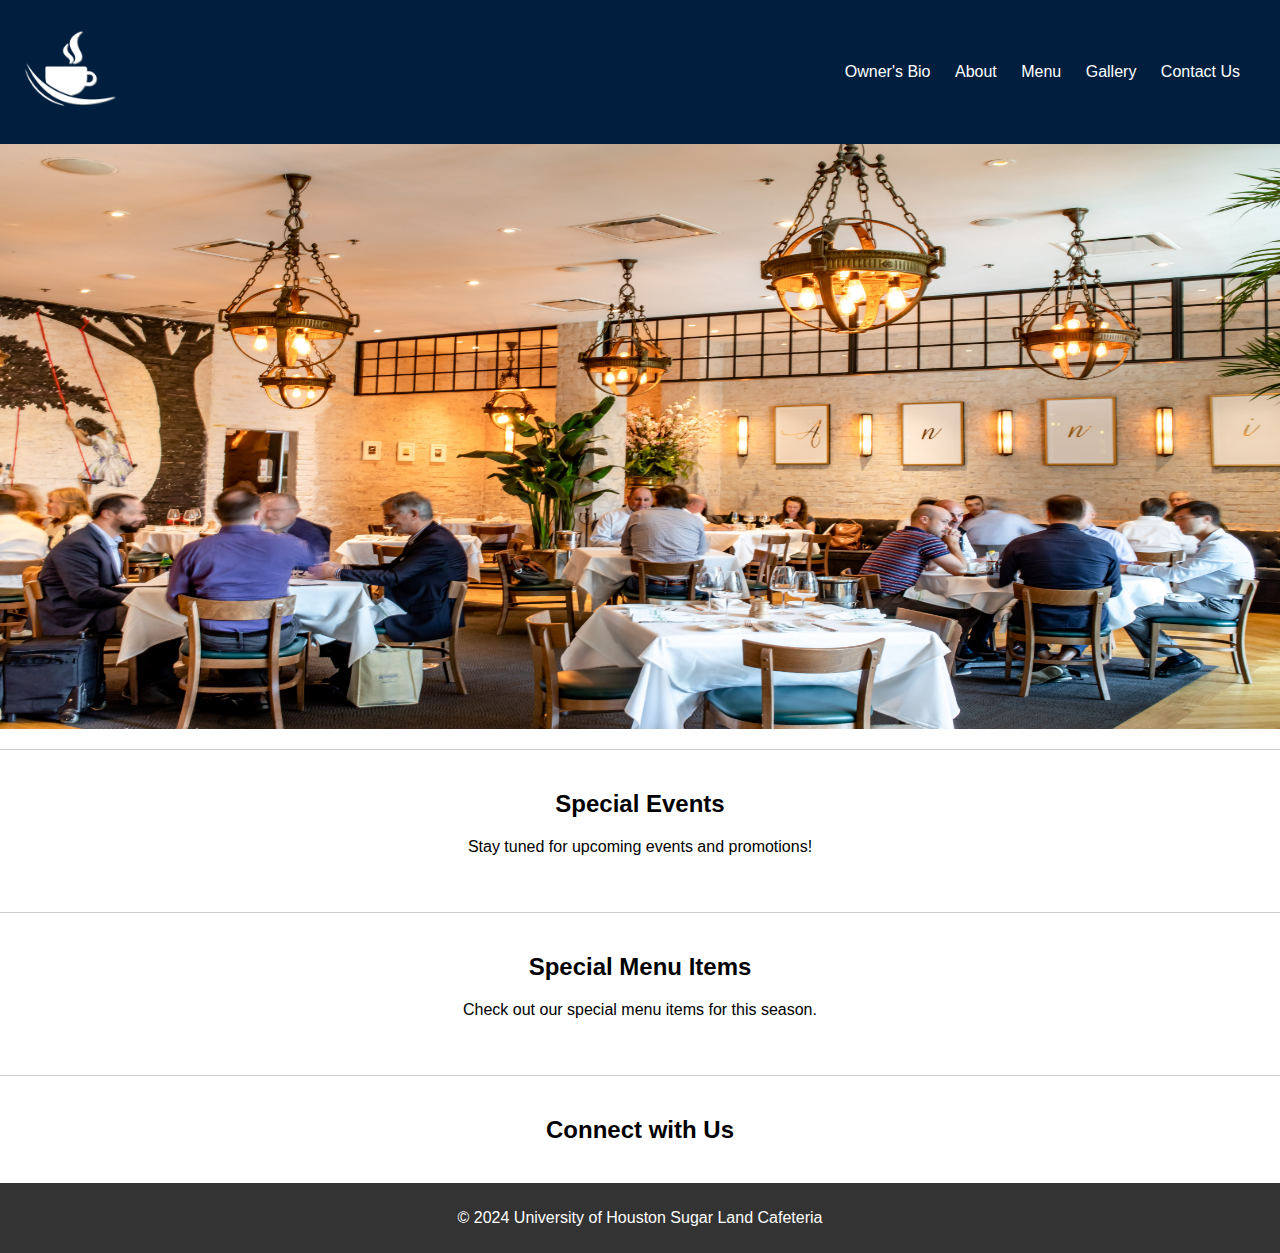
<file: index.html>
<!DOCTYPE html>
<html lang="en">
<head>
    <meta charset="UTF-8">
    <meta name="viewport" content="width=device-width, initial-scale=1.0">
    <title>UH Sugar Land Cafeteria</title>
    <link rel="stylesheet" href="styles.css">
</head>
<body>
    <header>
        <div class="logo">
            <a href="index.html"><img src="logo.png" alt="Cafeteria Logo"></a>
        </div>
        <nav>
            <ul>
                <li><a href="Assignment-1-Tahab-Moazzam.html">Owner's Bio</a></li>
                <li><a href="about.html">About</a></li>
                <li><a href="menu.html">Menu</a></li>
                <li><a href="gallery.html">Gallery</a></li>
                <li><a href="contact.html">Contact Us</a></li>
            </ul>
        </nav>
    </header>

        <div class="slideshow-container">
            <img src="slideshowImages/slide1.jpg">
            <img src="slideshowImages/slide2.jpeg">
            <img src="slideshowImages/slide3.jpg">
        </div>
    
        <script src="slideshow.js"></script>

    
    <section class="special-events">
        <h2>Special Events</h2>
        <p>Stay tuned for upcoming events and promotions!</p>
    </section>

    <section class="special-menu">
        <h2>Special Menu Items</h2>
        <p>Check out our special menu items for this season.</p>
    </section>

    <section class="social-media">
        <h2>Connect with Us</h2>
        <div class="social-icons">
            <!-- Add social media icons and links here -->
        </div>
    </section>

    <footer>
        <p>&copy; 2024 University of Houston Sugar Land Cafeteria</p>
    </footer>
</body>
</html>
</file>
<file: styles.css>
body {
    font-family: Arial, sans-serif;
    margin: 0;
    padding: 0;
    box-sizing: border-box;
}

header {
    background-color: #001f3f;
    color: #fff;
    padding: 20px;
    display: flex;
    justify-content: space-between;
    align-items: center;
}

.logo img {
    width: 100px;
}

nav ul {
    list-style-type: none;
    margin: 0;
    padding: 0;
}

nav ul li {
    display: inline;
    margin-right: 20px;
}

nav ul li a {
    text-decoration: none;
    color: #fff;
}

section.owner-bio {
    display: flex;
    justify-content: center;
    align-items: center;
    padding: 50px 0;
}

.owner-image img {
    width: 175px;
    border-radius: 45%;
}

.owner-info {
    margin-left: 40px;
}

footer {
    background-color: #333;
    color: #fff;
    text-align: center;
    padding: 10px 0;
}

.main-content {
    display: flex;
    flex-direction: column;
    align-items: center;
}

.slideshow-container {
    width: 100vw;
    height: 65vh;
    overflow: hidden;
    position: relative;
}

.slideshow-container img {
    width: 100%;
    height: 100%;
    position: absolute;
    transition: opacity 0.5s ease-in-out;
}

/* Hide all slides except the first one */
.slideshow-container img:not(:first-child) {
    opacity: 0;
}

/* Style special events and special menu sections */
.special-events,
.special-menu,
.social-media {
    text-align: center;
    padding: 20px;
    margin-top: 20px;
    border-top: 1px solid #ccc;
}
</file>
